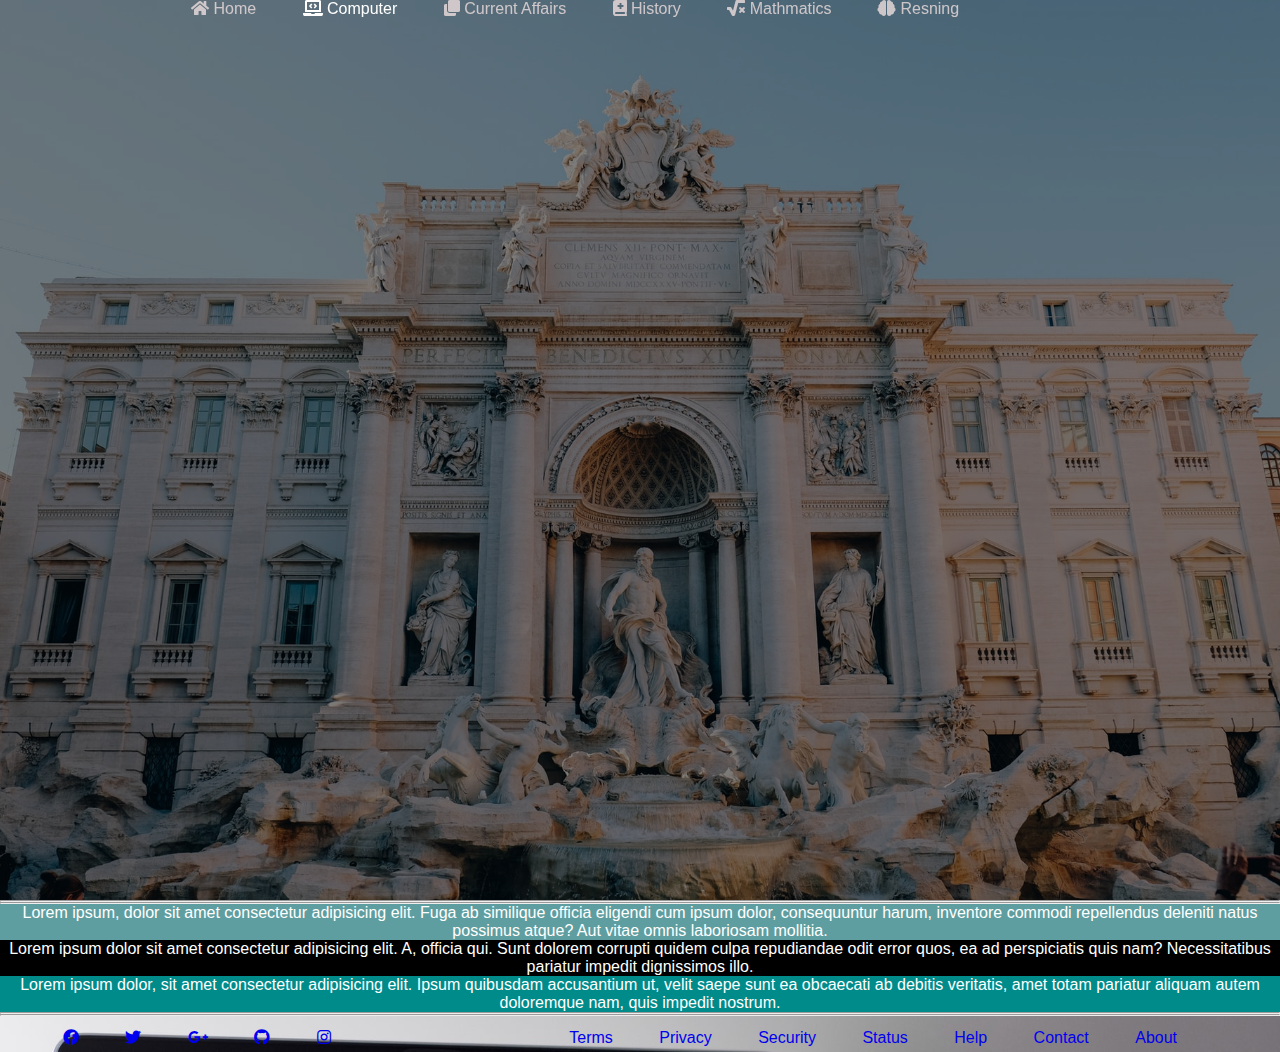
<file: computer.html>
<!DOCTYPE html>
<html lang="en">
<head>
    <meta charset="UTF-8">
    <meta http-equiv="X-UA-Compatible" content="IE=edge">
    <meta name="viewport" content="width=device-width, initial-scale=1.0">
    <title>:: Home ::</title>
    <link rel="stylesheet" href="https://cdnjs.cloudflare.com/ajax/libs/font-awesome/4.7.0/css/font-awesome.min.css">
    <link rel="stylesheet" href="css/style.css">
    
</head>
<body>
<header>
    <nav>
        <ul>
            <li><a href="https://mraax.github.io/Mrax.com/"><span><i class="fas fa-home"></i></span> Home</a></li>
            <li class="active"><a href="https://mraax.github.io/Mrax.com/computer.html"><span><i class="fas fa-laptop-code"></i></span> Computer</a></li>
            <li><a href="https://mraax.github.io/Mrax.com/currentaffairs.html"><span><i class="fas fa-clone"></i></span> Current Affairs</a></li>
            <li><a href="https://mraax.github.io/Mrax.com/history.html"><span><i class="fas fa-book-medical"></i></span> History</a></li>
            <li><a href="https://mraax.github.io/Mrax.com/math.html"><span><i class="fas fa-square-root-alt"></i></span> Mathmatics</a></li>
            <li><a href="https://mraax.github.io/Mrax.com/resning.html"><span><i class="fas fa-brain"></i></span> Resning</a></li>
        </ul>
    </nav>
    <div id="header-container">

    </div>
</header>
<hr><hr>
<div id="container">
    <div class="side-div">
        <p>Lorem ipsum, dolor sit amet consectetur adipisicing elit. Fuga ab similique officia eligendi cum ipsum dolor, consequuntur harum, inventore commodi repellendus deleniti natus possimus atque? Aut vitae omnis laboriosam mollitia.</p>
    </div>
    <div class="main-div">
        <p>Lorem ipsum dolor sit amet consectetur adipisicing elit. A, officia qui. Sunt dolorem corrupti quidem culpa repudiandae odit error quos, ea ad perspiciatis quis nam? Necessitatibus pariatur impedit dignissimos illo.</p>
    </div>
    <div class="right-div">
        <p>Lorem ipsum dolor, sit amet consectetur adipisicing elit. Ipsum quibusdam accusantium ut, velit saepe sunt ea obcaecati ab debitis veritatis, amet totam pariatur aliquam autem doloremque nam, quis impedit nostrum.</p>

    </div>
</div>
<hr><hr>
<footer>
    <div class="footer1">
        <ul>
            <li><a href="https://www.facebook.com/" target="_blank"><i class="fab fa-facebook"></i></a></li>
            <li><a href="https://www.twitter.com/" target="_blank"><i class="fab fa-twitter"></i></a></li>
            <li><a href="https://www.google.com/" target="_blank"><i class="fab fa-google-plus-g"></i></a></li>
            <li><a href="https://mraax.github.io/Mrax.com/" target="_blank"><i class="fab fa-github"></i></a></li>
            <li><a href="https://www.instagram.com/" target="_blank"><i class="fab fa-instagram"></i></a></li>
        </ul>

    </div>
    
    <div class="footer2">
        <ul>
            <li><a href="#" target="_blank">Terms</a></li>
            <li><a href="#" target="_blank">Privacy</a></li>
            <li><a href="#" target="_blank">Security</a></li>
            <li><a href="#" target="_blank">Status</a></li>
            <li><a href="#" target="_blank">Help</a></li>
            <li><a href="#" target="_blank">Contact</a></li>
            <li><a href="#" target="_blank">About</a></li>
        </ul>

    </div>

</footer>
  
</body>
</html>
</file>
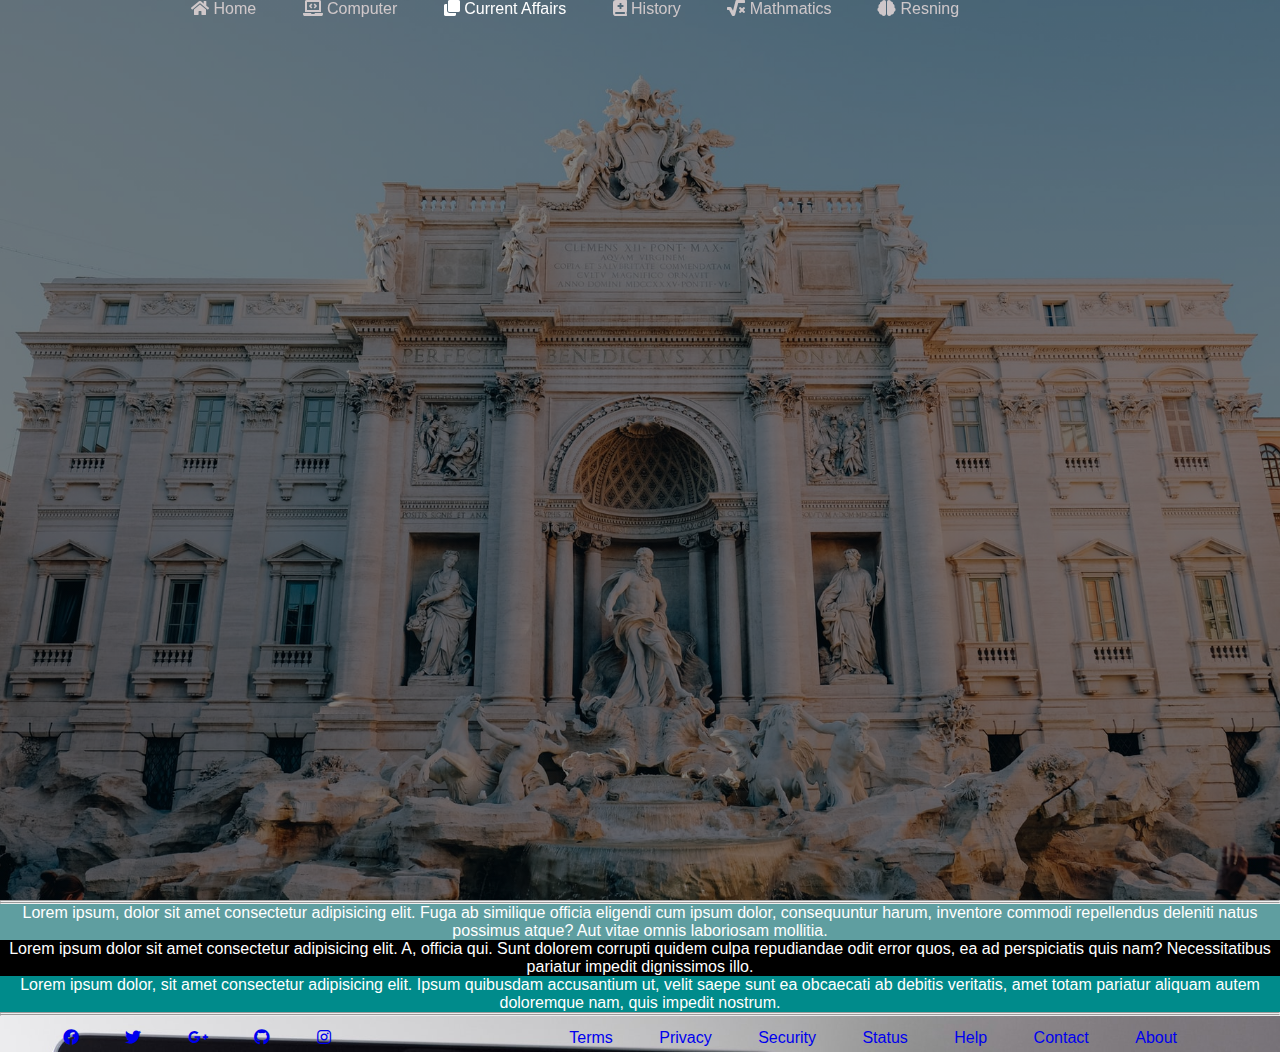
<file: currentaffairs.html>
<!DOCTYPE html>
<html lang="en">
<head>
    <meta charset="UTF-8">
    <meta http-equiv="X-UA-Compatible" content="IE=edge">
    <meta name="viewport" content="width=device-width, initial-scale=1.0">
    <title>:: Home ::</title>
    <link rel="stylesheet" href="https://cdnjs.cloudflare.com/ajax/libs/font-awesome/4.7.0/css/font-awesome.min.css">
    <link rel="stylesheet" href="css/style.css">
    
</head>
<body>
<header>
    <nav>
        <ul>
            <li><a href="https://mraax.github.io/Mrax.com/"><span><i class="fas fa-home"></i></span> Home</a></li>
            <li><a href="https://mraax.github.io/Mrax.com/computer.html"><span><i class="fas fa-laptop-code"></i></span> Computer</a></li>
            <li class="active"><a href="https://mraax.github.io/Mrax.com/currentaffairs.html"><span><i class="fas fa-clone"></i></span> Current Affairs</a></li>
            <li><a href="https://mraax.github.io/Mrax.com/history.html"><span><i class="fas fa-book-medical"></i></span> History</a></li>
            <li><a href="https://mraax.github.io/Mrax.com/math.html"><span><i class="fas fa-square-root-alt"></i></span> Mathmatics</a></li>
            <li><a href="https://mraax.github.io/Mrax.com/resning.html"><span><i class="fas fa-brain"></i></span> Resning</a></li>
        </ul>
    </nav>
    <div id="header-container">

    </div>
</header>
<hr><hr>
<div id="container">
    <div class="side-div">
        <p>Lorem ipsum, dolor sit amet consectetur adipisicing elit. Fuga ab similique officia eligendi cum ipsum dolor, consequuntur harum, inventore commodi repellendus deleniti natus possimus atque? Aut vitae omnis laboriosam mollitia.</p>
    </div>
    <div class="main-div">
        <p>Lorem ipsum dolor sit amet consectetur adipisicing elit. A, officia qui. Sunt dolorem corrupti quidem culpa repudiandae odit error quos, ea ad perspiciatis quis nam? Necessitatibus pariatur impedit dignissimos illo.</p>
    </div>
    <div class="right-div">
        <p>Lorem ipsum dolor, sit amet consectetur adipisicing elit. Ipsum quibusdam accusantium ut, velit saepe sunt ea obcaecati ab debitis veritatis, amet totam pariatur aliquam autem doloremque nam, quis impedit nostrum.</p>

    </div>
</div>
<hr><hr>
<footer>
    <div class="footer1">
        <ul>
            <li><a href="https://www.facebook.com/" target="_blank"><i class="fab fa-facebook"></i></a></li>
            <li><a href="https://www.twitter.com/" target="_blank"><i class="fab fa-twitter"></i></a></li>
            <li><a href="https://www.google.com/" target="_blank"><i class="fab fa-google-plus-g"></i></a></li>
            <li><a href="https://mraax.github.io/Mrax.com/" target="_blank"><i class="fab fa-github"></i></a></li>
            <li><a href="https://www.instagram.com/" target="_blank"><i class="fab fa-instagram"></i></a></li>
        </ul>

    </div>
    
    <div class="footer2">
        <ul>
            <li><a href="#" target="_blank">Terms</a></li>
            <li><a href="#" target="_blank">Privacy</a></li>
            <li><a href="#" target="_blank">Security</a></li>
            <li><a href="#" target="_blank">Status</a></li>
            <li><a href="#" target="_blank">Help</a></li>
            <li><a href="#" target="_blank">Contact</a></li>
            <li><a href="#" target="_blank">About</a></li>
        </ul>

    </div>

</footer>
  
</body>
</html>
</file>
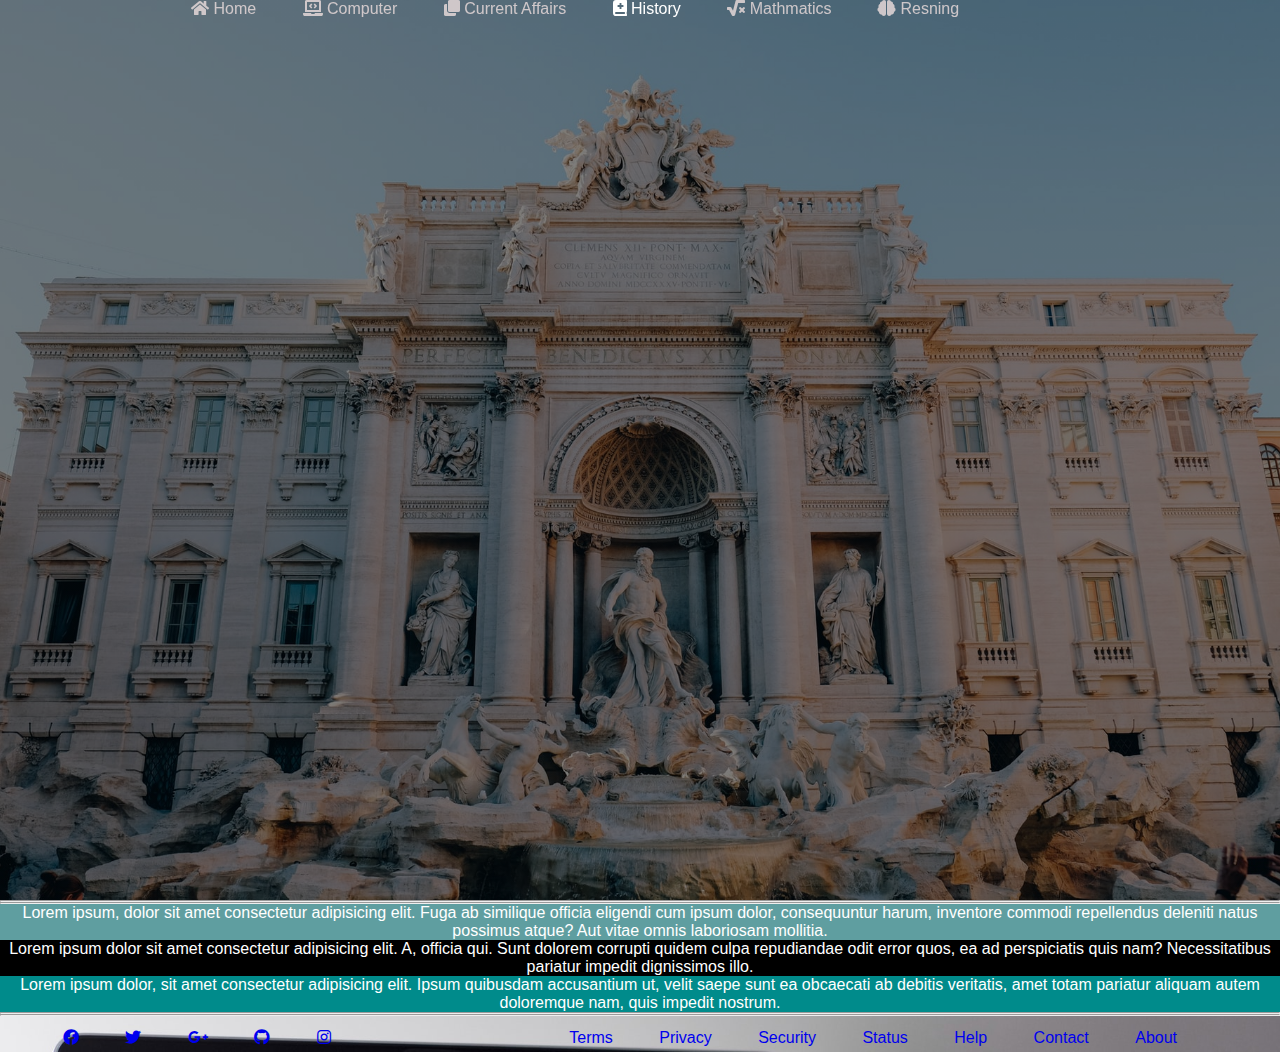
<file: history.html>
<!DOCTYPE html>
<html lang="en">
<head>
    <meta charset="UTF-8">
    <meta http-equiv="X-UA-Compatible" content="IE=edge">
    <meta name="viewport" content="width=device-width, initial-scale=1.0">
    <title>:: Home ::</title>
    <link rel="stylesheet" href="https://cdnjs.cloudflare.com/ajax/libs/font-awesome/4.7.0/css/font-awesome.min.css">
    <link rel="stylesheet" href="css/style.css">
    
</head>
<body>
<header>
    <nav>
        <ul>
            <li><a href="https://mraax.github.io/Mrax.com/"><span><i class="fas fa-home"></i></span> Home</a></li>
            <li><a href="https://mraax.github.io/Mrax.com/computer.html"><span><i class="fas fa-laptop-code"></i></span> Computer</a></li>
            <li><a href="https://mraax.github.io/Mrax.com/currentaffairs.html"><span><i class="fas fa-clone"></i></span> Current Affairs</a></li>
            <li class="active"><a href="https://mraax.github.io/Mrax.com/history.html"><span><i class="fas fa-book-medical"></i></span> History</a></li>
            <li><a href="https://mraax.github.io/Mrax.com/math.html"><span><i class="fas fa-square-root-alt"></i></span> Mathmatics</a></li>
            <li><a href="https://mraax.github.io/Mrax.com/resning.html"><span><i class="fas fa-brain"></i></span> Resning</a></li>
        </ul>
    </nav>
    <div id="header-container">

    </div>
</header>
<hr><hr>
<div id="container">
    <div class="side-div">
        <p>Lorem ipsum, dolor sit amet consectetur adipisicing elit. Fuga ab similique officia eligendi cum ipsum dolor, consequuntur harum, inventore commodi repellendus deleniti natus possimus atque? Aut vitae omnis laboriosam mollitia.</p>
    </div>
    <div class="main-div">
        <p>Lorem ipsum dolor sit amet consectetur adipisicing elit. A, officia qui. Sunt dolorem corrupti quidem culpa repudiandae odit error quos, ea ad perspiciatis quis nam? Necessitatibus pariatur impedit dignissimos illo.</p>
    </div>
    <div class="right-div">
        <p>Lorem ipsum dolor, sit amet consectetur adipisicing elit. Ipsum quibusdam accusantium ut, velit saepe sunt ea obcaecati ab debitis veritatis, amet totam pariatur aliquam autem doloremque nam, quis impedit nostrum.</p>

    </div>
</div>
<hr><hr>
<footer>
    <div class="footer1">
        <ul>
            <li><a href="https://www.facebook.com/" target="_blank"><i class="fab fa-facebook"></i></a></li>
            <li><a href="https://www.twitter.com/" target="_blank"><i class="fab fa-twitter"></i></a></li>
            <li><a href="https://www.google.com/" target="_blank"><i class="fab fa-google-plus-g"></i></a></li>
            <li><a href="https://mraax.github.io/Mrax.com/" target="_blank"><i class="fab fa-github"></i></a></li>
            <li><a href="https://www.instagram.com/" target="_blank"><i class="fab fa-instagram"></i></a></li>
        </ul>

    </div>
    
    <div class="footer2">
        <ul>
            <li><a href="#" target="_blank">Terms</a></li>
            <li><a href="#" target="_blank">Privacy</a></li>
            <li><a href="#" target="_blank">Security</a></li>
            <li><a href="#" target="_blank">Status</a></li>
            <li><a href="#" target="_blank">Help</a></li>
            <li><a href="#" target="_blank">Contact</a></li>
            <li><a href="#" target="_blank">About</a></li>
        </ul>

    </div>

</footer>
  
</body>
</html>
</file>
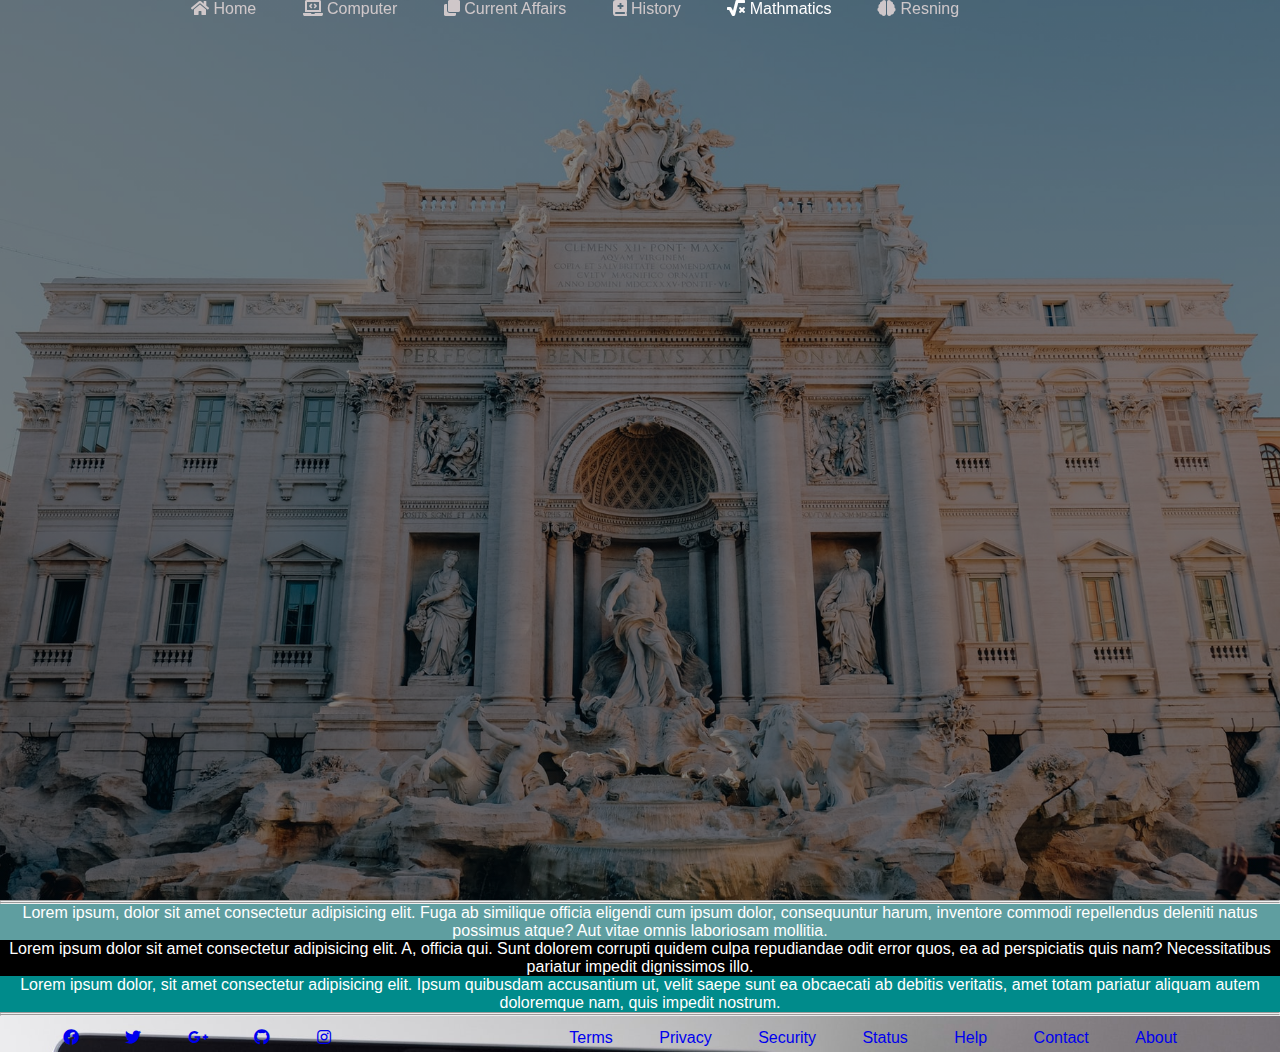
<file: math.html>
<!DOCTYPE html>
<html lang="en">
<head>
    <meta charset="UTF-8">
    <meta http-equiv="X-UA-Compatible" content="IE=edge">
    <meta name="viewport" content="width=device-width, initial-scale=1.0">
    <title>:: Home ::</title>
    <link rel="stylesheet" href="https://cdnjs.cloudflare.com/ajax/libs/font-awesome/4.7.0/css/font-awesome.min.css">
    <link rel="stylesheet" href="css/style.css">
    
</head>
<body>
<header>
    <nav>
        <ul>
            <li><a href="https://mraax.github.io/Mrax.com/"><span><i class="fas fa-home"></i></span> Home</a></li>
            <li><a href="https://mraax.github.io/Mrax.com/computer.html"><span><i class="fas fa-laptop-code"></i></span> Computer</a></li>
            <li><a href="https://mraax.github.io/Mrax.com/currentaffairs.html"><span><i class="fas fa-clone"></i></span> Current Affairs</a></li>
            <li><a href="https://mraax.github.io/Mrax.com/history.html"><span><i class="fas fa-book-medical"></i></span> History</a></li>
            <li class="active"><a href="https://mraax.github.io/Mrax.com/math.html"><span><i class="fas fa-square-root-alt"></i></span> Mathmatics</a></li>
            <li><a href="https://mraax.github.io/Mrax.com/resning.html"><span><i class="fas fa-brain"></i></span> Resning</a></li>
        </ul>
    </nav>
    <div id="header-container">

    </div>
</header>
<hr><hr>
<div id="container">
    <div class="side-div">
        <p>Lorem ipsum, dolor sit amet consectetur adipisicing elit. Fuga ab similique officia eligendi cum ipsum dolor, consequuntur harum, inventore commodi repellendus deleniti natus possimus atque? Aut vitae omnis laboriosam mollitia.</p>
    </div>
    <div class="main-div">
        <p>Lorem ipsum dolor sit amet consectetur adipisicing elit. A, officia qui. Sunt dolorem corrupti quidem culpa repudiandae odit error quos, ea ad perspiciatis quis nam? Necessitatibus pariatur impedit dignissimos illo.</p>
    </div>
    <div class="right-div">
        <p>Lorem ipsum dolor, sit amet consectetur adipisicing elit. Ipsum quibusdam accusantium ut, velit saepe sunt ea obcaecati ab debitis veritatis, amet totam pariatur aliquam autem doloremque nam, quis impedit nostrum.</p>

    </div>
</div>
<hr><hr>
<footer>
    <div class="footer1">
        <ul>
            <li><a href="https://www.facebook.com/" target="_blank"><i class="fab fa-facebook"></i></a></li>
            <li><a href="https://www.twitter.com/" target="_blank"><i class="fab fa-twitter"></i></a></li>
            <li><a href="https://www.google.com/" target="_blank"><i class="fab fa-google-plus-g"></i></a></li>
            <li><a href="https://mraax.github.io/Mrax.com/" target="_blank"><i class="fab fa-github"></i></a></li>
            <li><a href="https://www.instagram.com/" target="_blank"><i class="fab fa-instagram"></i></a></li>
        </ul>

    </div>
    
    <div class="footer2">
        <ul>
            <li><a href="#" target="_blank">Terms</a></li>
            <li><a href="#" target="_blank">Privacy</a></li>
            <li><a href="#" target="_blank">Security</a></li>
            <li><a href="#" target="_blank">Status</a></li>
            <li><a href="#" target="_blank">Help</a></li>
            <li><a href="#" target="_blank">Contact</a></li>
            <li><a href="#" target="_blank">About</a></li>
        </ul>

    </div>

</footer>
  
</body>
</html>
</file>
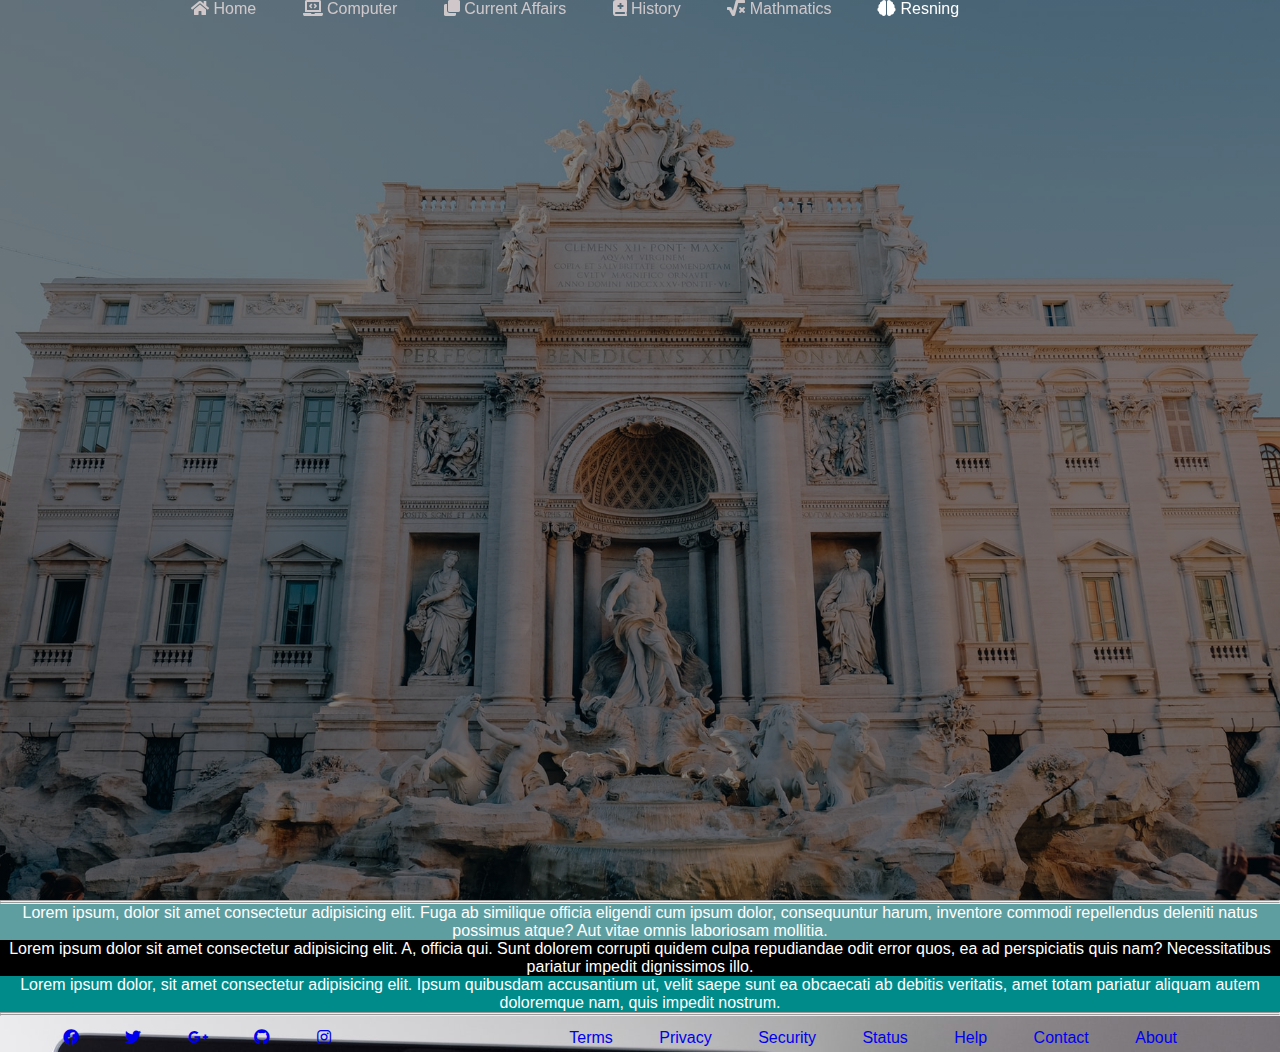
<file: resning.html>
<!DOCTYPE html>
<html lang="en">
<head>
    <meta charset="UTF-8">
    <meta http-equiv="X-UA-Compatible" content="IE=edge">
    <meta name="viewport" content="width=device-width, initial-scale=1.0">
    <title>:: Home ::</title>
    <link rel="stylesheet" href="https://cdnjs.cloudflare.com/ajax/libs/font-awesome/4.7.0/css/font-awesome.min.css">
    <link rel="stylesheet" href="css/style.css">
    
</head>
<body>
<header>
    <nav>
        <ul>
            <li><a href="https://mraax.github.io/Mrax.com/"><span><i class="fas fa-home"></i></span> Home</a></li>
            <li><a href="https://mraax.github.io/Mrax.com/computer.html"><span><i class="fas fa-laptop-code"></i></span> Computer</a></li>
            <li><a href="https://mraax.github.io/Mrax.com/currentaffairs.html"><span><i class="fas fa-clone"></i></span> Current Affairs</a></li>
            <li><a href="https://mraax.github.io/Mrax.com/history.html"><span><i class="fas fa-book-medical"></i></span> History</a></li>
            <li><a href="https://mraax.github.io/Mrax.com/math.html"><span><i class="fas fa-square-root-alt"></i></span> Mathmatics</a></li>
            <li class="active"><a href="https://mraax.github.io/Mrax.com/resning.html"><span><i class="fas fa-brain"></i></span> Resning</a></li>
        </ul>
    </nav>
    <div id="header-container">

    </div>
</header>
<hr><hr>
<div id="container">
    <div class="side-div">
        <p>Lorem ipsum, dolor sit amet consectetur adipisicing elit. Fuga ab similique officia eligendi cum ipsum dolor, consequuntur harum, inventore commodi repellendus deleniti natus possimus atque? Aut vitae omnis laboriosam mollitia.</p>
    </div>
    <div class="main-div">
        <p>Lorem ipsum dolor sit amet consectetur adipisicing elit. A, officia qui. Sunt dolorem corrupti quidem culpa repudiandae odit error quos, ea ad perspiciatis quis nam? Necessitatibus pariatur impedit dignissimos illo.</p>
    </div>
    <div class="right-div">
        <p>Lorem ipsum dolor, sit amet consectetur adipisicing elit. Ipsum quibusdam accusantium ut, velit saepe sunt ea obcaecati ab debitis veritatis, amet totam pariatur aliquam autem doloremque nam, quis impedit nostrum.</p>

    </div>
</div>
<hr><hr>
<footer>
    <div class="footer1">
        <ul>
            <li><a href="https://www.facebook.com/" target="_blank"><i class="fab fa-facebook"></i></a></li>
            <li><a href="https://www.twitter.com/" target="_blank"><i class="fab fa-twitter"></i></a></li>
            <li><a href="https://www.google.com/" target="_blank"><i class="fab fa-google-plus-g"></i></a></li>
            <li><a href="https://mraax.github.io/Mrax.com/" target="_blank"><i class="fab fa-github"></i></a></li>
            <li><a href="https://www.instagram.com/" target="_blank"><i class="fab fa-instagram"></i></a></li>
        </ul>

    </div>
    
    <div class="footer2">
        <ul>
            <li><a href="#" target="_blank">Terms</a></li>
            <li><a href="#" target="_blank">Privacy</a></li>
            <li><a href="#" target="_blank">Security</a></li>
            <li><a href="#" target="_blank">Status</a></li>
            <li><a href="#" target="_blank">Help</a></li>
            <li><a href="#" target="_blank">Contact</a></li>
            <li><a href="#" target="_blank">About</a></li>
        </ul>

    </div>

</footer>
  
</body>
</html>
</file>
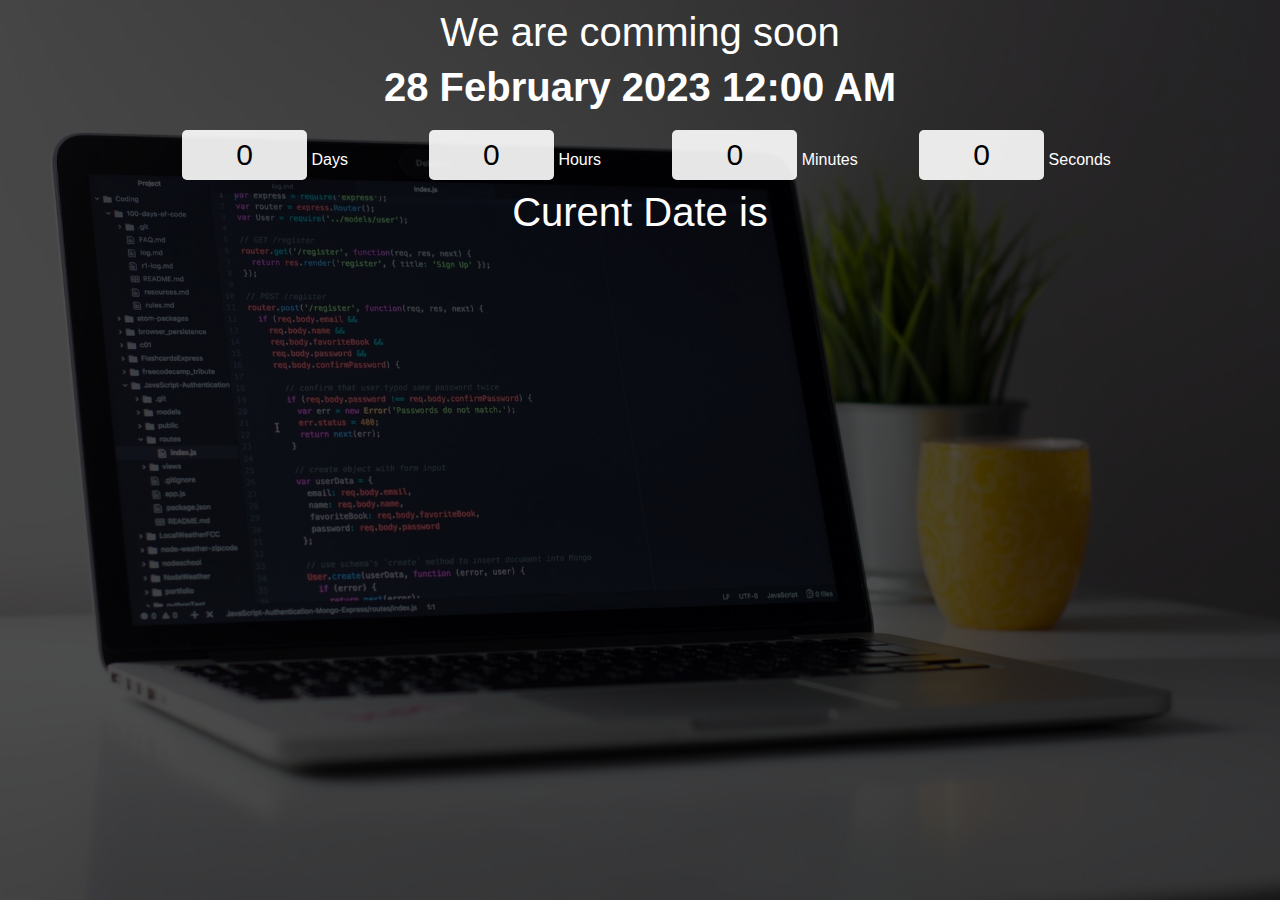
<file: Downloads/commingSoon.html>
<!DOCTYPE html>
<html lang="en">
<head>
    <meta charset="UTF-8">
    <meta http-equiv="X-UA-Compatible" content="IE=edge">
    <meta name="viewport" content="width=device-width, initial-scale=1.0">
    <title>Downloads list</title>
    <!-- <link rel="stylesheet" href="./css/style.css"> -->
    <style>
        * {
    padding: 0;
    margin: 0;
    box-sizing: border-box;
    font-family: 'Poppins', sans-serif !important;
    user-select: none !important;
    -moz-user-select: none !important;
    -webkit-user-select: none !important;
    -ms-user-select: none !important;
}
a{text-decoration: none;}
@import url('https://fonts.googleapis.com/css2?family=Poppins:wght@100&display=swap');
.main {
    width: 100%;
    height: 100vh;
    background: url('../images/leptop.jpg') center center;
    background-size: cover;
}

.overlay {
    width: 100%;
    height: 100%;
    display: flex;
    align-items: center;
    flex-direction: column;
    background-color: rgba(0, 0, 0, 0.7) !important;
}

.title {
    margin-top: 10px;
    color: white !important;
    text-align: center;
    font-size: 2.5rem;
}

.col {
    margin-top: 20px;
    width: 90%;
    display: flex;
    justify-content: center;
    color: white;
}

.col div {
    width: 250px;
    text-align: center;
}

input {
    width: 50%;
    background-color: rgba(255, 255, 255, 0.9) !important;
    border-color: transparent;
    border-radius: 5px;
    height: 50px;
    text-align: center;
    font-size: 30px;
}
    </style>
</head>
<body>
    <div class="main">
        <div class="overlay">
            <div class="title">We are comming soon </div>
            <h3 class="title" id="end-date">20 March 2023 10:00 PM</h3>
            <div class="col">
                <div>
                    <input type="text" value="0" readonly>
                    <label for="">Days</label>
                </div>
                <div>
                    <input type="text" value="0" readonly>
                    <label for="">Hours</label>
                </div>
                <div>
                    <input type="text" value="0" readonly>
                    <label for="">Minutes</label>
                </div>
                <div>
                    <input type="text" value="0" readonly>
                    <label for="">Seconds</label>
                </div>
            </div>
            
            <div>
                <div class="title"> Curent Date is </div>
                <h3 class="title" id="curent-date"></h3>
            </div>
        </div>
    </div>
        <!-- <script src="./js/custem.js"></script> -->
        <script>
            const endDate = "28 February 2023 12:00 AM"

document.getElementById("end-date").innerText = endDate;
const inputs = document.querySelectorAll("input")
//const clock = () => {

//}
function curentDate(){
    document.getElementById("curent-date").innerText = new Date;

}
function clock() {
    const end = new Date(endDate)
    const now = new Date() // curent date
    const diff = ((end - now) / 1000);
    if (diff < 0) return;
    inputs[0].value = Math.floor(diff / 3600 / 24); // Days calulete
    inputs[1].value = Math.floor(diff / 3600) % 24; // Hours calulete
    inputs[2].value = Math.floor(diff / 60) % 60;   // Minutes calulete
    inputs[3].value = Math.floor(diff) % 60;    // Seconds calulete
    

}

/**
 *  1 day = 24 hrs
 *  1 hr = 60 mins
 *  60 min = 3600 sec
 */
setInterval(
    () => {
        clock()
        curentDate()
    },
    1000
)

document.querySelector('html').addEventListener('contextmenu',disableRightClick);
document.querySelector('body').addEventListener('contextmenu', disableRightClick);
document.addEventListener('contextmenu', disableRightClick);

function disableRightClick(e) {
    e.preventDefault();
}
setInterval(
    () => {
        disableRightClick()
    },
    1000
)
        </script>
</body>
</html>
</file>
<file: css/style.css>
@import 'utilities.css';
@import 'all.css';
@import 'media_screen.css';

header{
	background-image: linear-gradient(rgba(0,0,0,0.5),rgba(0,0,0,0.5)), url(../images/1.jpg); height:100vh; width:100%; background-size: cover; background-position: center; 
    /* background: linear-gradient(57deg, #00c6a7, #1e4d92); */
    /* clip-path: polygon(0% 0%, 100% 0%, 100% 90%, 0% 100%); } */ 
}
#menu {height: auto;display: flex; flex-direction: row; flex-wrap: wrap; justify-content: center; position: relative; top: 10%; left: 2%; }

.logo {position: absolute; left: 1%;}
.logo a {cursor: pointer; font-size: 25px;font-family: VariableFont; justify-content: center;}
.logo a:hover {background: linear-gradient(57deg, #00c6a7, #1e4d92);}
#openSidebarMenu {display: none;}
.navigtionBar { position:absolute; top: 10%; left: 0px; }
.navigtionBar nav {width:100%; }
nav ul {position:absolute;  float: left; margin-left: 170px;list-style-type:none; position: sticky; top: 0%;}
nav ul li {display: inline-block; justify-content: center;}
nav ul li a {text-decoration:none; color:rgba(228, 215, 215, 0.856); padding:5px 20px; border:1px solid transparent; transition: 0.6s ease; }
nav ul li a:hover {color:rgb(31, 28, 29);  }
nav ul li.active a {color:rgb(255, 255, 255); }


#container {
    display: flex;
    flex-direction: row;
    flex-wrap: wrap;
    /* justify-content: flex-start;
    justify-content: space-evenly; */

}
#container1 {display: flex; flex-direction: column;  }
.side-div { 
    background-color: cadetblue;
    color: white;
}
.main-div {
    background-color: black; 
    color: white;
}
.right-div { 
    background-color: darkcyan; 
    color: white;
}

.div1 {background-image: linear-gradient(rgba(0,0,0,0.5),rgba(0,0,0,0.5)), url(../images/gif1.gif);
	height:500px; width:100%; background-size: cover; background-position: center; 
    display: flex; flex-direction: row; flex-wrap: wrap; align-items: center; justify-content: center; 
}
.leftside {border: 1px solid red; overflow: hidden; padding: 10px; height:auto; margin: 20px 15px;}
.leftside div h4 {padding: 10px 5px; }
#answer-ol {display: flex; flex-direction: column; padding: 25px; }

button {font-size: 17px; font-weight: 600; color: white;
     background: linear-gradient(135deg, rgb(146, 33, 33), rgb(35, 203, 233)); border-radius: 4px; padding: 5px 15px; border:1px solid transparent; transition: 0.6s ease-in-out; }
button:hover { border: 1px solid rgb(238, 137, 150); background: linear-gradient(70deg,  rgb(192, 21, 64), rgb(20, 176, 197));}

.mideel {border: 1px solid red; overflow: hidden; padding: 10px; height:auto; margin: 20px 15px;}
.mideel div h4 {padding: 10px 5px; }
#answer-ol {display: flex; flex-direction: column; }

.rightside { border: 1px solid red; overflow: hidden; padding: 10px; height:auto; margin: 20px 15px;}
.rightside div h4 {padding: 10px 5px; }
#answer-ol {display: flex; flex-direction: column; }
































.div2 {background-image: linear-gradient(rgba(0,0,0,0.5),rgba(0,0,0,0.5)), url(../images/6.jpg);
     height:100vh; width:100%; background-size: cover; background-position: center;}

.div3 {background-image: linear-gradient(rgba(0,0,0,0.5),rgba(0,0,0,0.5)), url(../images/7.jpg);
      height:100vh; width:100%; background-size: cover; background-position: center;}

.div4 {background-image: linear-gradient(rgba(0,0,0,0.5),rgba(0,0,0,0.5)), url(../images/8.jpg);
    height:100vh; width:100%; background-size: cover; background-position: center;}

.div5 {background-image: linear-gradient(rgba(0,0,0,0.5),rgba(0,0,0,0.5)), url(../images/9.jpg);
    height:100vh; width:100%; background-size: cover; background-position: center;}

.div6 {background-image: linear-gradient(rgba(0,0,0,0.5),rgba(0,0,0,0.5)), url(../images/10.jpg);
     height:100vh; width:100%; background-size: cover; background-position: center;}

     
footer {
    height: auto;
    width: 100%;
    display: flex;
    flex-direction: row;
    flex-wrap: wrap;
    justify-content: space-around;
    padding-top: 1%;
    
}
.footer1 {width: 33%;}
.footer1 ul {float:left; list-style-type:none;}
.footer1 li {display: inline-block;}
.footer1 li a {text-decoration: none;padding:5px 20px; border:1px solid transparent; transition: 0.6s ease;}

.footer2 {width: auto;}
.footer2 ul {float:right; list-style-type:none;}
.footer2 ul:last-child {padding-right: 40px;}
.footer2 ul li {display: inline-block;}
.footer2 ul li a {text-decoration: none; padding:5px 20px; border:1px solid transparent; transition: 0.6s ease;}
.footer2 ul li a:hover {color:rgb(233, 20, 91);  }
</file>
